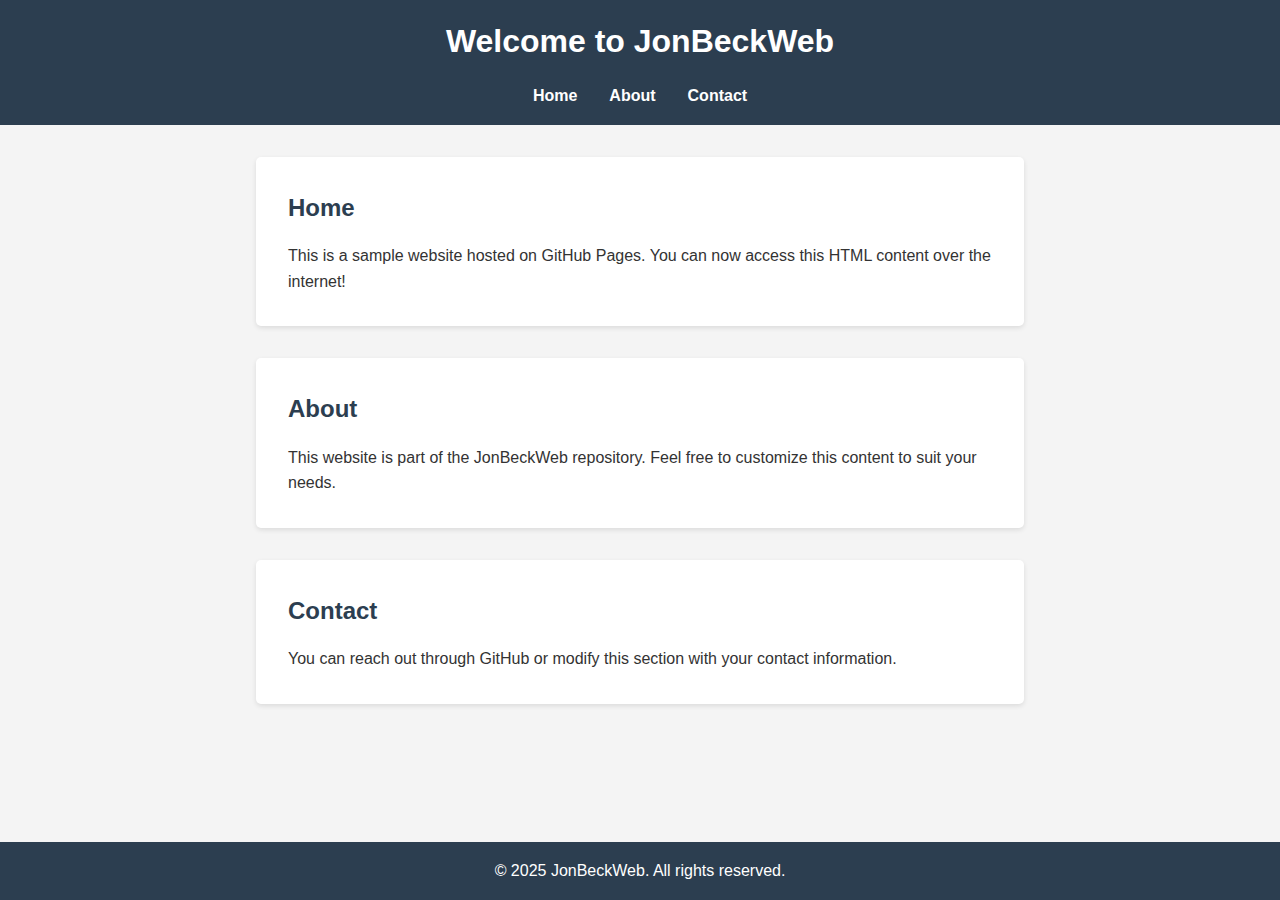
<file: html/index.html>
<!DOCTYPE html>
<html lang="en">
<head>
    <meta charset="UTF-8">
    <meta name="viewport" content="width=device-width, initial-scale=1.0">
    <title>JonBeckWeb</title>
    <link rel="stylesheet" href="style.css">
</head>
<body>
    <header>
        <h1>Welcome to JonBeckWeb</h1>
        <nav>
            <ul>
                <li><a href="#home">Home</a></li>
                <li><a href="#about">About</a></li>
                <li><a href="#contact">Contact</a></li>
            </ul>
        </nav>
    </header>
    
    <main>
        <section id="home">
            <h2>Home</h2>
            <p>This is a sample website hosted on GitHub Pages. You can now access this HTML content over the internet!</p>
        </section>
        
        <section id="about">
            <h2>About</h2>
            <p>This website is part of the JonBeckWeb repository. Feel free to customize this content to suit your needs.</p>
        </section>
        
        <section id="contact">
            <h2>Contact</h2>
            <p>You can reach out through GitHub or modify this section with your contact information.</p>
        </section>
    </main>
    
    <footer>
        <p>&copy; 2025 JonBeckWeb. All rights reserved.</p>
    </footer>
</body>
</html>
</file>
<file: html/style.css>
* {
    margin: 0;
    padding: 0;
    box-sizing: border-box;
}

body {
    font-family: Arial, sans-serif;
    line-height: 1.6;
    color: #333;
    background-color: #f4f4f4;
}

header {
    background-color: #2c3e50;
    color: white;
    padding: 1rem 0;
    text-align: center;
}

header h1 {
    margin-bottom: 1rem;
}

nav ul {
    list-style: none;
    display: flex;
    justify-content: center;
    gap: 2rem;
}

nav a {
    color: white;
    text-decoration: none;
    font-weight: bold;
    transition: color 0.3s ease;
}

nav a:hover {
    color: #3498db;
}

main {
    max-width: 800px;
    margin: 2rem auto;
    padding: 0 1rem;
}

section {
    background-color: white;
    padding: 2rem;
    margin-bottom: 2rem;
    border-radius: 5px;
    box-shadow: 0 2px 5px rgba(0,0,0,0.1);
}

section h2 {
    color: #2c3e50;
    margin-bottom: 1rem;
}

footer {
    background-color: #2c3e50;
    color: white;
    text-align: center;
    padding: 1rem 0;
    position: fixed;
    bottom: 0;
    width: 100%;
}
</file>
